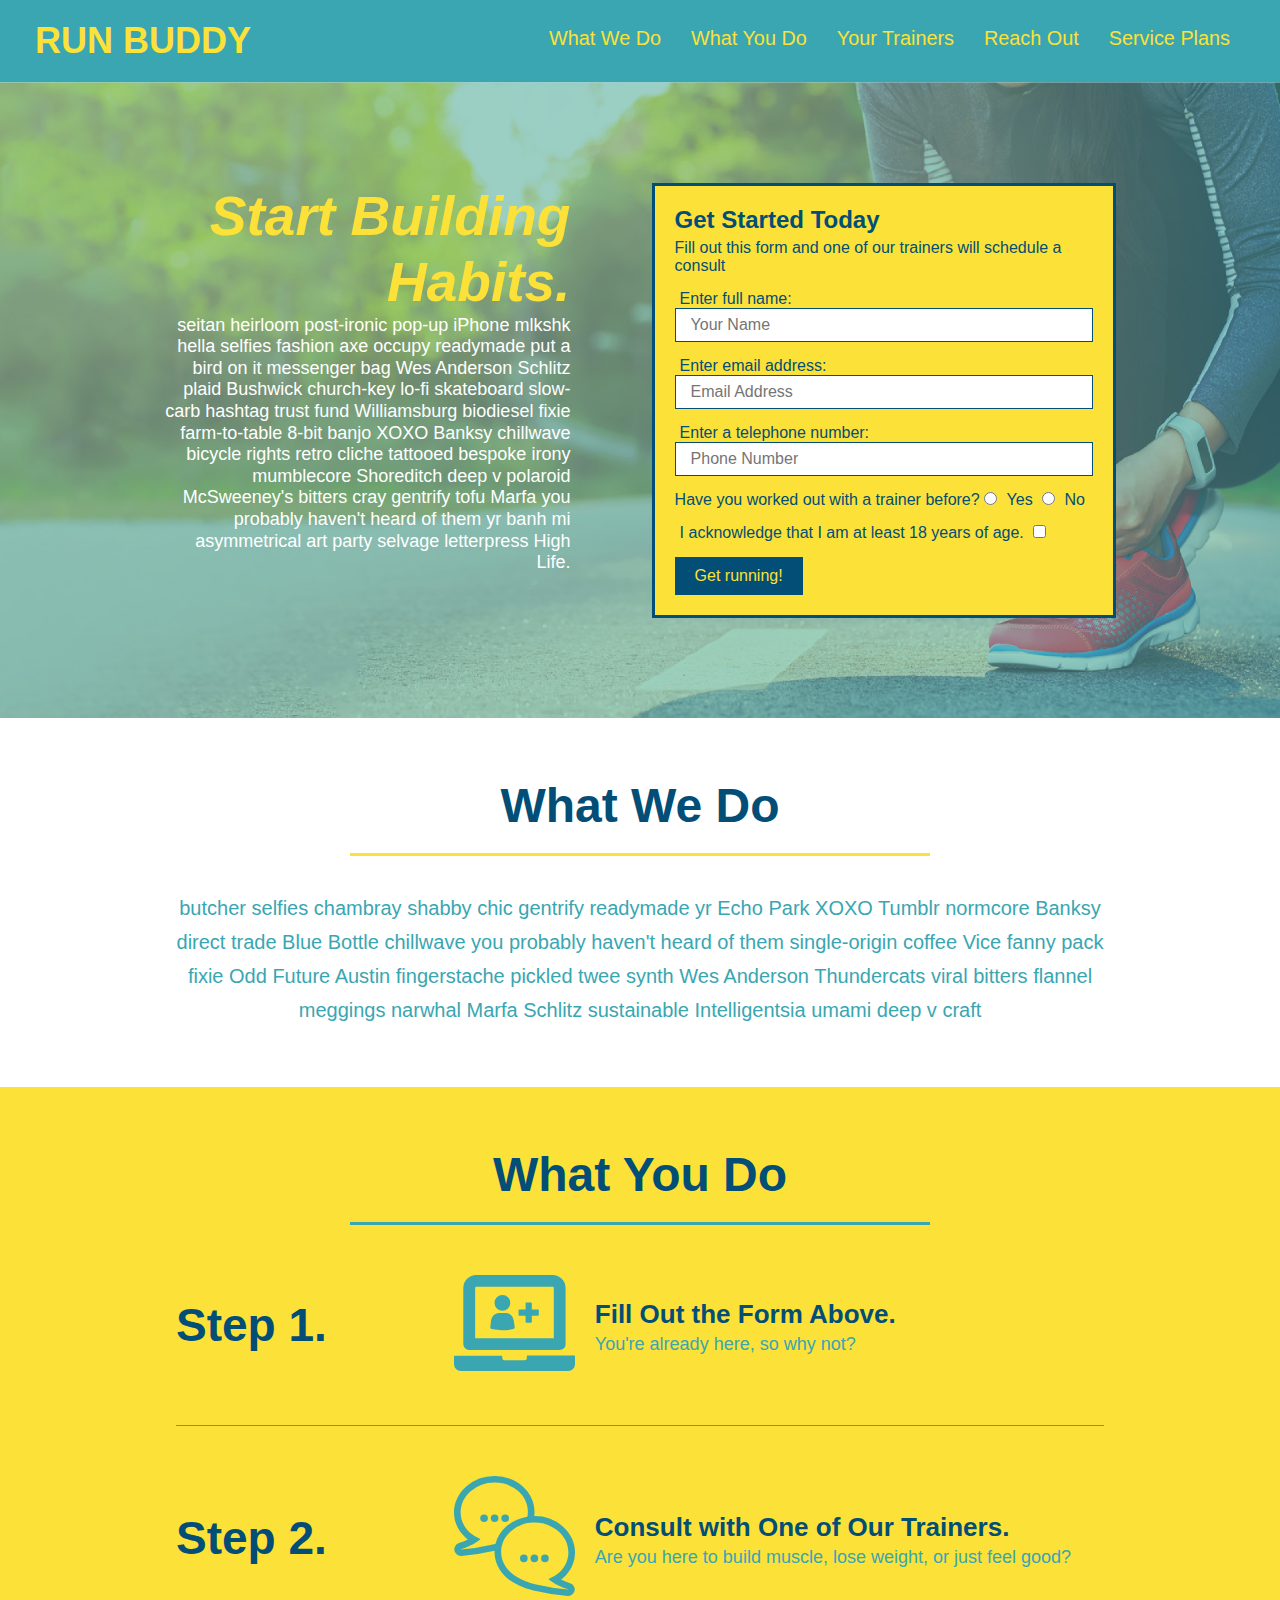
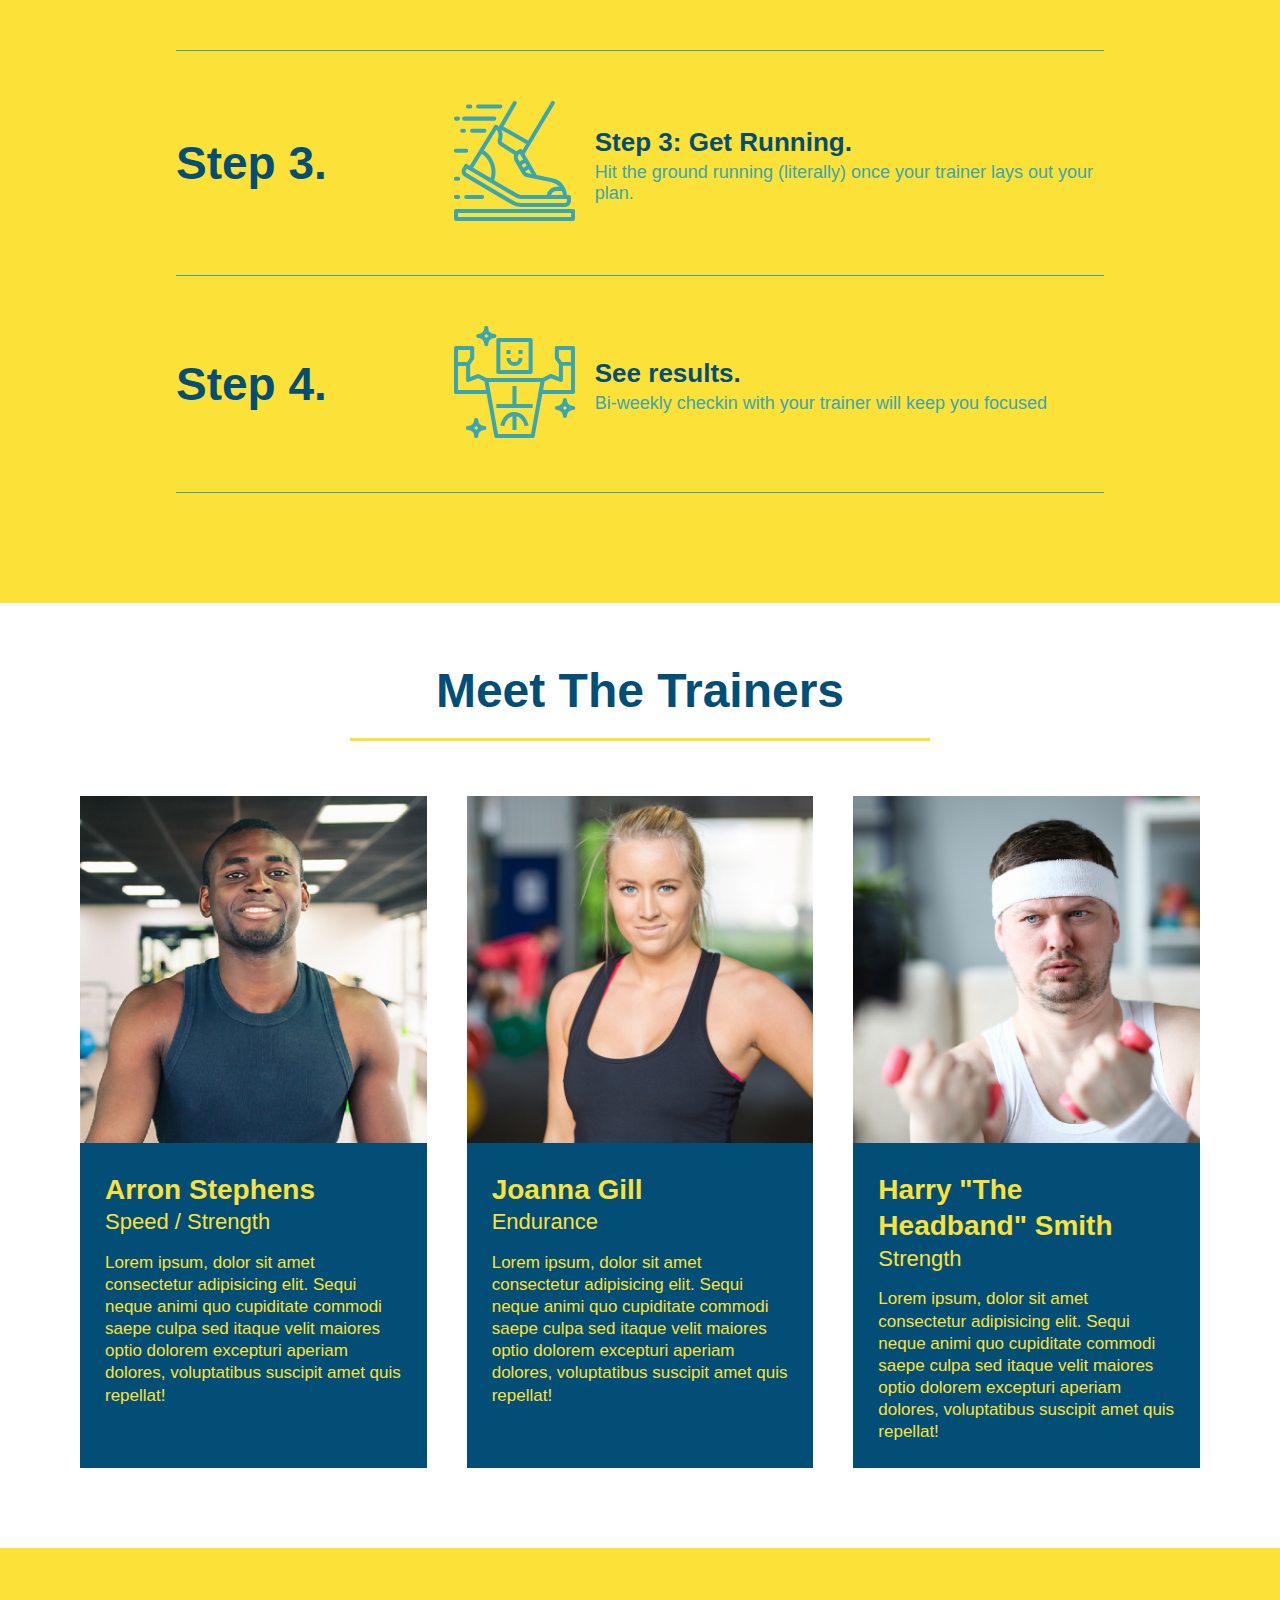
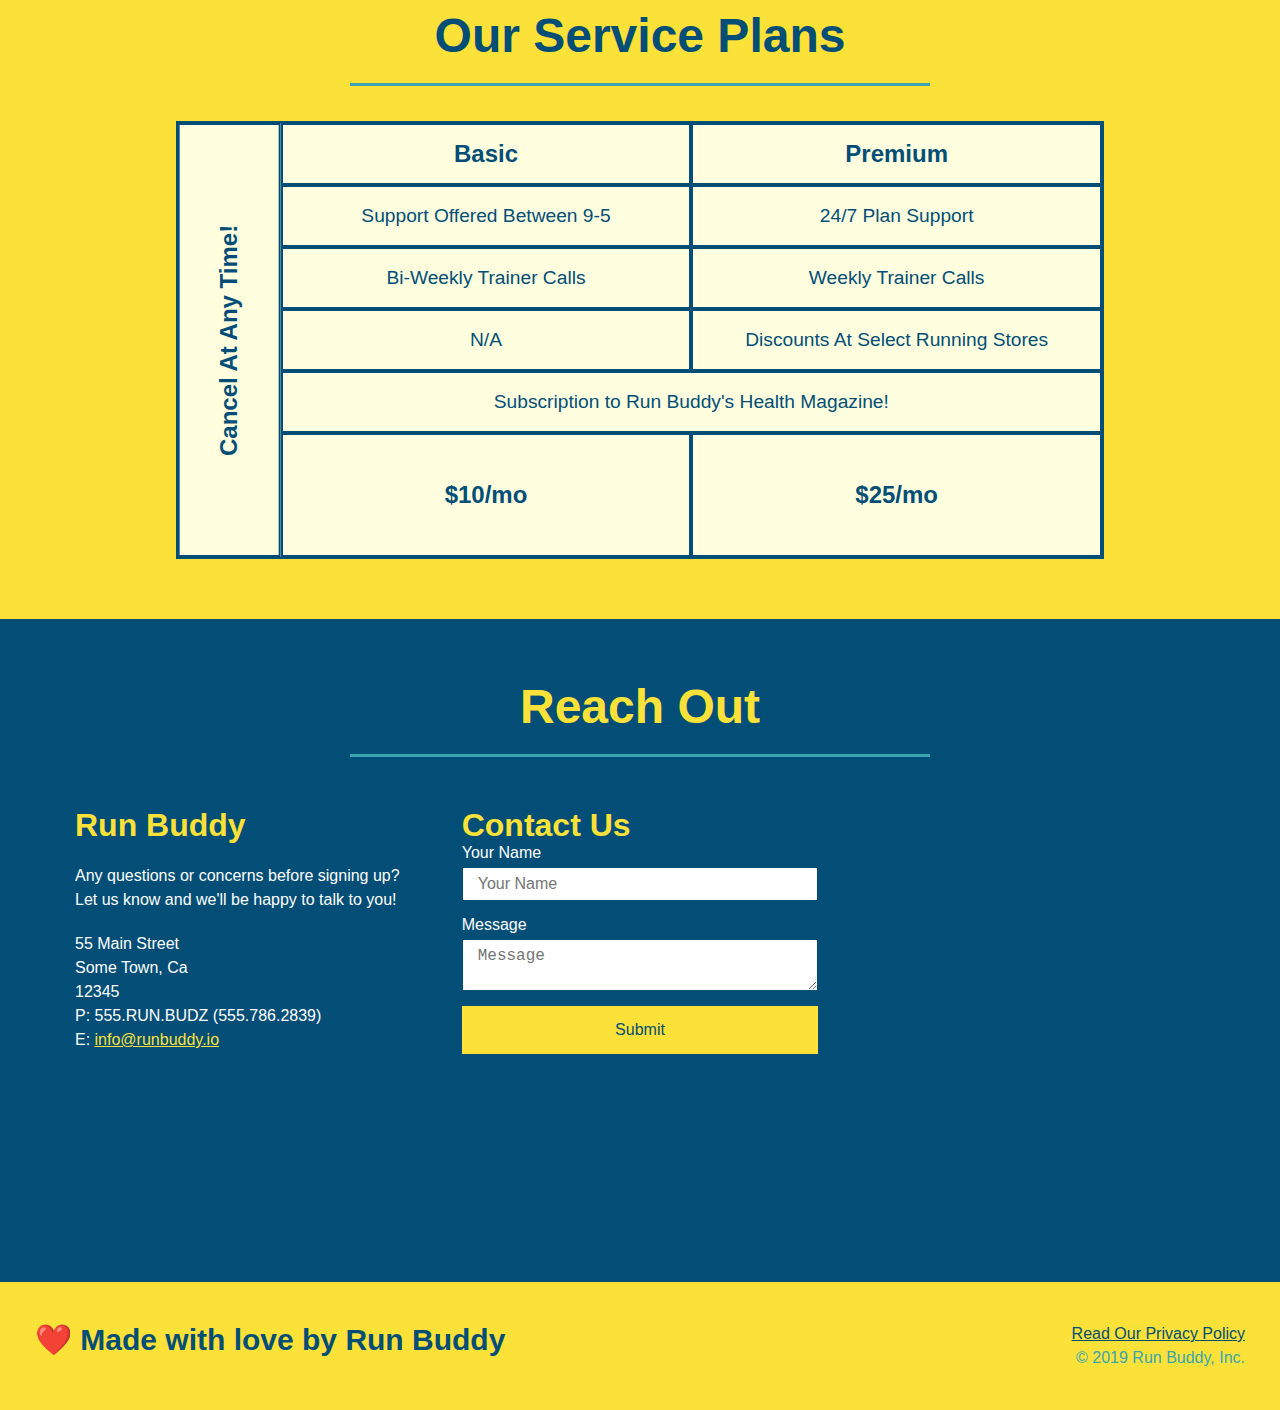
<file: index.html>
<!DOCTYPE html>
<html lang="en">
        
    <head> 
        
        <meta name="viewport" content="width=device-width, initial-scale=1.0" />
        <link rel="stylesheet" href="./assets/css/style.css" />
        <meta charset="UTF-8" />
        <title>Run Buddy</title> 
         
    </head> 
    <body>
        <!-- navigation -->
    <header>
    <h1>
        <a href="./index.html">RUN BUDDY</a> 
    </h1>
        <nav>
        <!-- Unordered list element -->
        <ul>
            <!-- List item element --> 
            <li>
                <!-- Anchor element -->
                <a href="#what-we-do">What We Do</a>
            </li>
            <li>
                <a href="#what-you-do">What You Do</a>
            </li>
            <li>
                <a href="#your-trainers">Your Trainers</a>
            </li>
            <li>
                <a href="#reach-out">Reach Out</a>
            </li>
            <li>
                <a href="#service-plans">Service Plans</a>
            </li>
           </ul>
          </nav>
        </header> 

        <!--hero/jumbotron-->
        <section class="hero">
            
        <div class="hero-cta">
            <h2>Start Building Habits.</h2>
        <p>
            seitan heirloom post-ironic pop-up iPhone mlkshk hella selfies fashion axe occupy readymade put a bird on it
            messenger bag Wes Anderson Schlitz plaid Bushwick church-key lo-fi skateboard slow-carb hashtag trust fund
            Williamsburg biodiesel fixie farm-to-table 8-bit banjo XOXO Banksy chillwave bicycle rights retro cliche
            tattooed bespoke irony mumblecore Shoreditch deep v polaroid McSweeney's bitters cray gentrify tofu Marfa you
            probably haven't heard of them yr banh mi asymmetrical art party selvage letterpress High Life.
        </p>
    </div>   
            <div class="hero-form">
                <h3>Get Started Today</h3>
                <p>Fill out this form and one of our trainers will schedule a consult</p>
                <!-- Add form element -->
                <form>
                    <label for="name">Enter full name:</label>
                    <input type="text" placeholder="Your Name" name="name" id="name" class="form-input" />
                    <label for="email">Enter email address:</label>
                    <input type="email" placeholder="Email Address" name="email" id="email" class="form-input" />
                    <label for="phone">Enter a telephone number:</label>
                    <input type="tel" placeholder="Phone Number" name="phone" id="phone" class="form-input" />
                    <p>
                        Have you worked out with a trainer before? 
                        <input type="radio" name="trainer-confirm" id="trainer-yes" />
                        <label for="trainer-yes">Yes</label>
                        <input type="radio" name="trainer-confirm" id="trainer-no" /> 
                        <label for="trainer-no">No</label> 
                    </p>
                        <p>
                        <label for="checkbox" >
                            I acknowledge that I am at least 18 years of age.
                        </label>
                        <input type="checkbox" name="age-confirm" id="checkbox" />
                     </p>
                    <button type="submit">
                        Get running! 
                    </button>
                </form>
            </div>
        </section>
<!-- end of hero -->
        
        <!-- "what we do" section -->
        <section id="what-we-do" class="intro">
            <div class="flex-box">
            <h2 class="section-title primary-border">What We Do</h2>
            </div>
            
            <div>
            <p>
                butcher selfies chambray shabby chic gentrify readymade yr Echo Park XOXO Tumblr normcore Banksy direct trade Blue Bottle chillwave you probably haven't heard of them single-origin coffee Vice fanny pack fixie Odd Future Austin fingerstache pickled twee synth Wes Anderson Thundercats viral bitters flannel meggings narwhal Marfa Schlitz sustainable Intelligentsia umami deep v craft
            </p>
         </div>
        </section>

        <!-- "what you do" section -->
        <section id="what-you-do" class="steps">
            <div class="flex-box">
            <h2 class="section-title secondary-border">What You Do</h2>
        </div>
            <div class="step">
                <h3>Step 1.</h3>
                <div class="step-info">
                    <div class="step-img">
                     <img src="./assets/images/step-1.svg" alt="" />
                   </div>
                 <div class="step-text">
                <h4>Fill Out the Form Above.</h4>
                <p>You're already here, so why not?</p>
                </div>
              </div>
            </div>

            <div class="step">
                <h3>Step 2.</h3> 
                <div class="step-info">
                <div class="step-img">
                <img src="./assets/images/step-2.svg" alt="" />
                </div>
                <div class="step-text">
                <h4>Consult with One of Our Trainers.</h4>
                <p> Are you here to build muscle, lose weight, or just feel good?</p>
             </div>
          </div>
        </div>

            
                <div class="step">
                    <h3>Step 3.</h3>
                <div class="step-info">
                  <div class="step-img">
                    <img src="./assets/images/step-3.svg" alt="" />
                  </div>
                <div class="step-text">
                <h4>Step 3: Get Running.</h4>
                <p>Hit the ground running (literally) once your trainer lays out your plan.</p>
               </div>
             </div>
            </div>
            
        <div class="step">
            <h3>Step 4.</h3>
                <div class="step-info">
                <div class="step-img">
                    <img src="./assets/images/step-4.svg" alt="" />
                </div> 
                <div class="step-text">
                 <h4>See results.</h4>
                <p>Bi-weekly checkin with your trainer will keep you focused</p>
            </div>
        </div>
    </div>
        </section>

        <!-- "meet the trainers" section -->
        <section id="your-trainers">
           <div class="flex-row">
            <h2 class="section-title primary-border">
                Meet The Trainers
            </h2>
        </div> 
            <!-- first trainer -->
            <div class="trainers">
            <article class="trainer">
                <img src="./assets/images/trainer-1.jpg" alt="Arron Stephens in his workout clothes, ready to pump iron" />
                <div class="trainer-bio">
                    <h3 class="trainer-name">Arron Stephens</h3>
                    <h4 class="trainer-role">Speed / Strength</h4>
                    <p>
                    Lorem ipsum, dolor sit amet consectetur adipisicing elit. Sequi neque animi quo cupiditate commodi saepe culpa sed
                    itaque velit maiores optio dolorem excepturi aperiam dolores, voluptatibus suscipit amet quis repellat!
                    </p>
                </div>
            </article>
       
            <!-- second trainer --> 
            
            
            <article class="trainer">
                
                    <img src="./assets/images/trainer-2.jpg" alt="Joanna Gill cooling off after a workout" />
                    <div class="trainer-bio">
                    <h3 class="trainer-name">Joanna Gill</h3>
                    <h4 class="trainer-role">Endurance</h4>
                    <p>
                    Lorem ipsum, dolor sit amet consectetur adipisicing elit. Sequi neque animi quo cupiditate commodi saepe culpa sed
                    itaque velit maiores optio dolorem excepturi aperiam dolores, voluptatibus suscipit amet quis repellat!
                    </p>
                </div>
                    
            </article>
        
        
        
        <!-- third trainer -->
        

        <article class="trainer">
            <img src="./assets/images/trainer-3.jpg" alt="Harry Smith wearing a headband and lifting comically small pink weights" />
            <div class="trainer-bio">

                <h3 class="trainer-name">Harry "The Headband" Smith</h3>
                <h4 class="trainer-role">Strength</h4>
                <p>
                    Lorem ipsum, dolor sit amet consectetur adipisicing elit. Sequi neque animi quo cupiditate commodi saepe culpa sed
                    itaque velit maiores optio dolorem excepturi aperiam dolores, voluptatibus suscipit amet quis repellat!
                </p>
              </div>
            </article>
        </div>
        </section>

        <section id="service-plans" class="services">

            <h2 class="section-title secondary-border">
                Our Service Plans
              </h2> 

              <div class="service-grid-wrapper">

              <div class="service-grid-container">
                
                <div class="service-grid-item grid-head basic">
                    Basic
                  </div>
                  <div class="service-grid-item grid-head premium">
                    Premium
                  </div>
                  
                  <!-- Body -->
                  <div class="service-grid-item basic">
                    Support Offered Between 9-5
                  </div>
                  
                  <div class="service-grid-item premium">
                    24/7 Plan Support
                  </div>
                  
                  <div class="service-grid-item basic">
                    Bi-Weekly Trainer Calls
                  </div>
                  
                  <div class="service-grid-item premium">
                    Weekly Trainer Calls
                  </div>
                  
                  <div class="service-grid-item basic">
                    N/A
                  </div>
                  
                  <div class="service-grid-item premium">
                    Discounts At Select Running Stores
                  </div>
                  
                  <div class="service-grid-item both">
                    Subscription to Run Buddy's Health Magazine!
                  </div>
                  
                  <div class="service-grid-item grid-price basic">
                    $10/mo
                  </div>
                  
                  <div class="service-grid-item grid-price premium">
                    $25/mo
                  </div>
                  
                  <div class="service-grid-item cancel">
                    Cancel At Any Time!
                  </div>
              </div>

            </div>

        </section>


        <!-- "reach out" section-->
        <section id="reach-out" class="contact">
            <div class="flex-box">
            <h2 class="section-title secondary-border">
                Reach Out
            </h2>
        </div>
        
        <div class="contact-info">

        <div>
            <h3>Run Buddy</h3>
            <p>
              Any questions or concerns before signing up?
              <br />
              Let us know and we'll be happy to talk to you!
            </p>
            <address>
                55 Main Street <br/>
                Some Town, Ca <br/>
                12345<br />
                P: 555.RUN.BUDZ (555.786.2839)<br/>
                E: <a href="mailto:info@runbuddy.io">info@runbuddy.io</a>
              </address>
          </div>

          <div class="contact-form">
            <h3>Contact Us</h3>
            <form>
              <label for="contact-name">Your Name</label>
              <input type="text" id="contact-name" placeholder="Your Name" />
          
              <label for="contact-message">Message</label>
              <textarea id="contact-message" placeholder="Message"></textarea>
          
              <button type="submit">Submit</button>
            </form>
                
        </div>

                <iframe 
                src="https://www.google.com/maps/embed?pb=!1m14!1m12!1m3!1d12182.30520634488!2d-74.0652613!3d40.2407219!2m3!1f0!2f0!3f0!3m2!1i1024!2i768!4f13.1!5e0!3m2!1sen!2sus!4v1561060983193!5m2!1sen!2sus"
                frameborder="0"
                height="400"
                width="400"
                style="border:0"
                allowfullscreen
                >
                </iframe>
            
            </div>
                
    </section>

        <!-- footer -->
        <footer>
            <h2>❤️ Made with love by Run Buddy</h2>
                <div>
                    <a href="./privacy-policy.html">Read Our Privacy Policy</a><br />
                    &copy; 2019 Run Buddy, Inc.
                </div>
        </footer>
    </body>

</html>
</file>
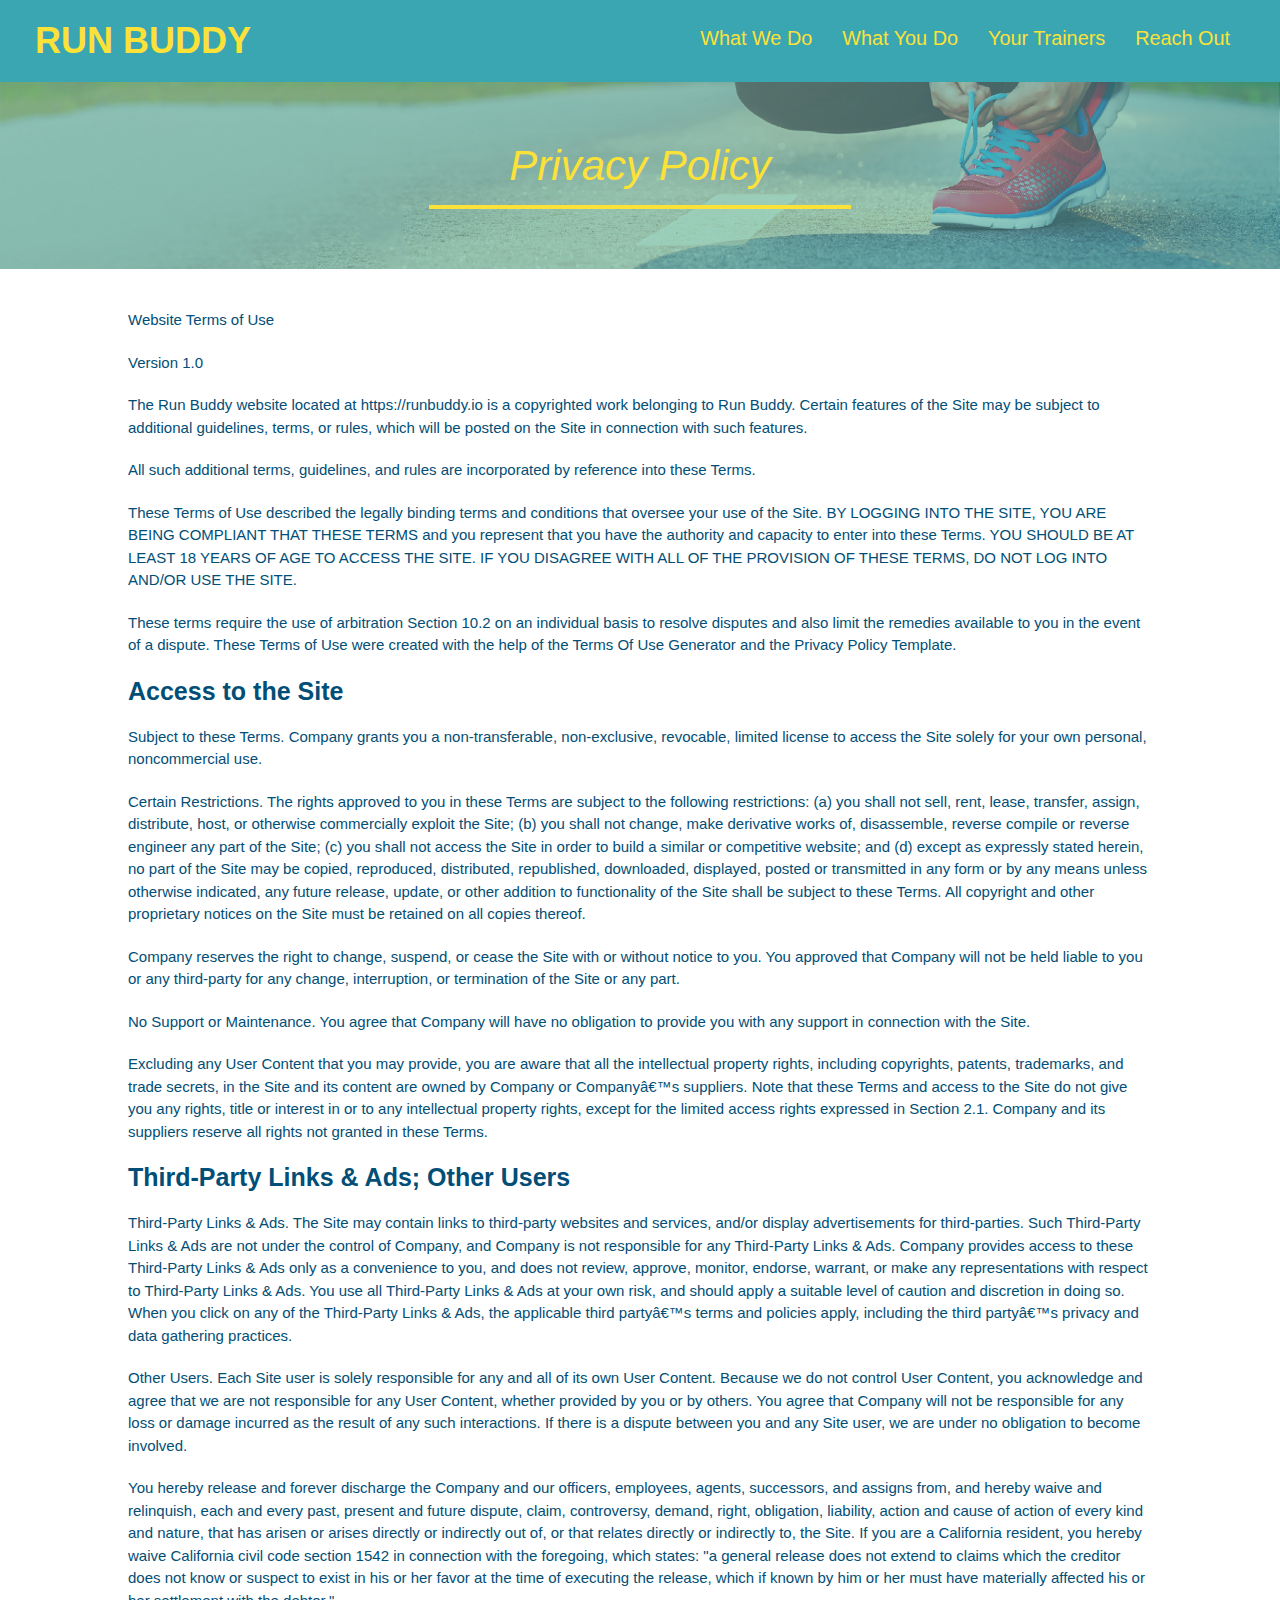
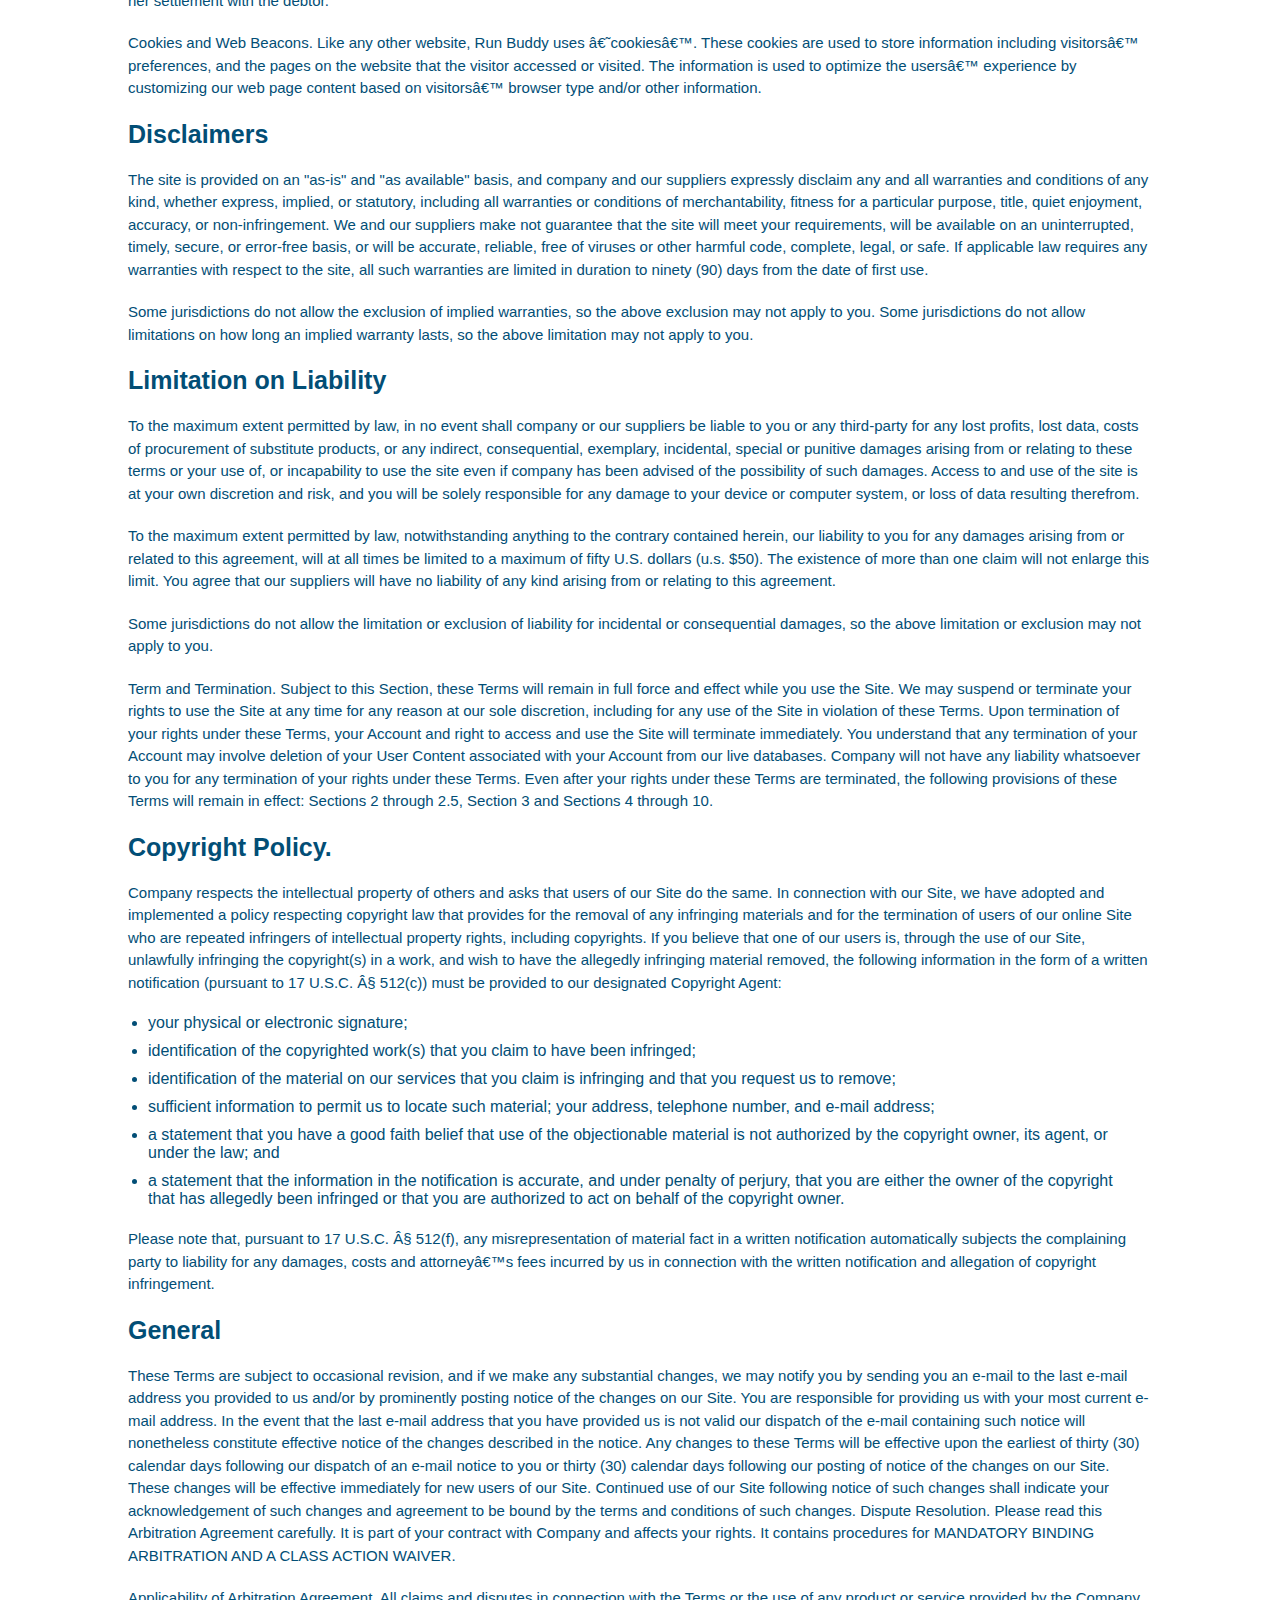
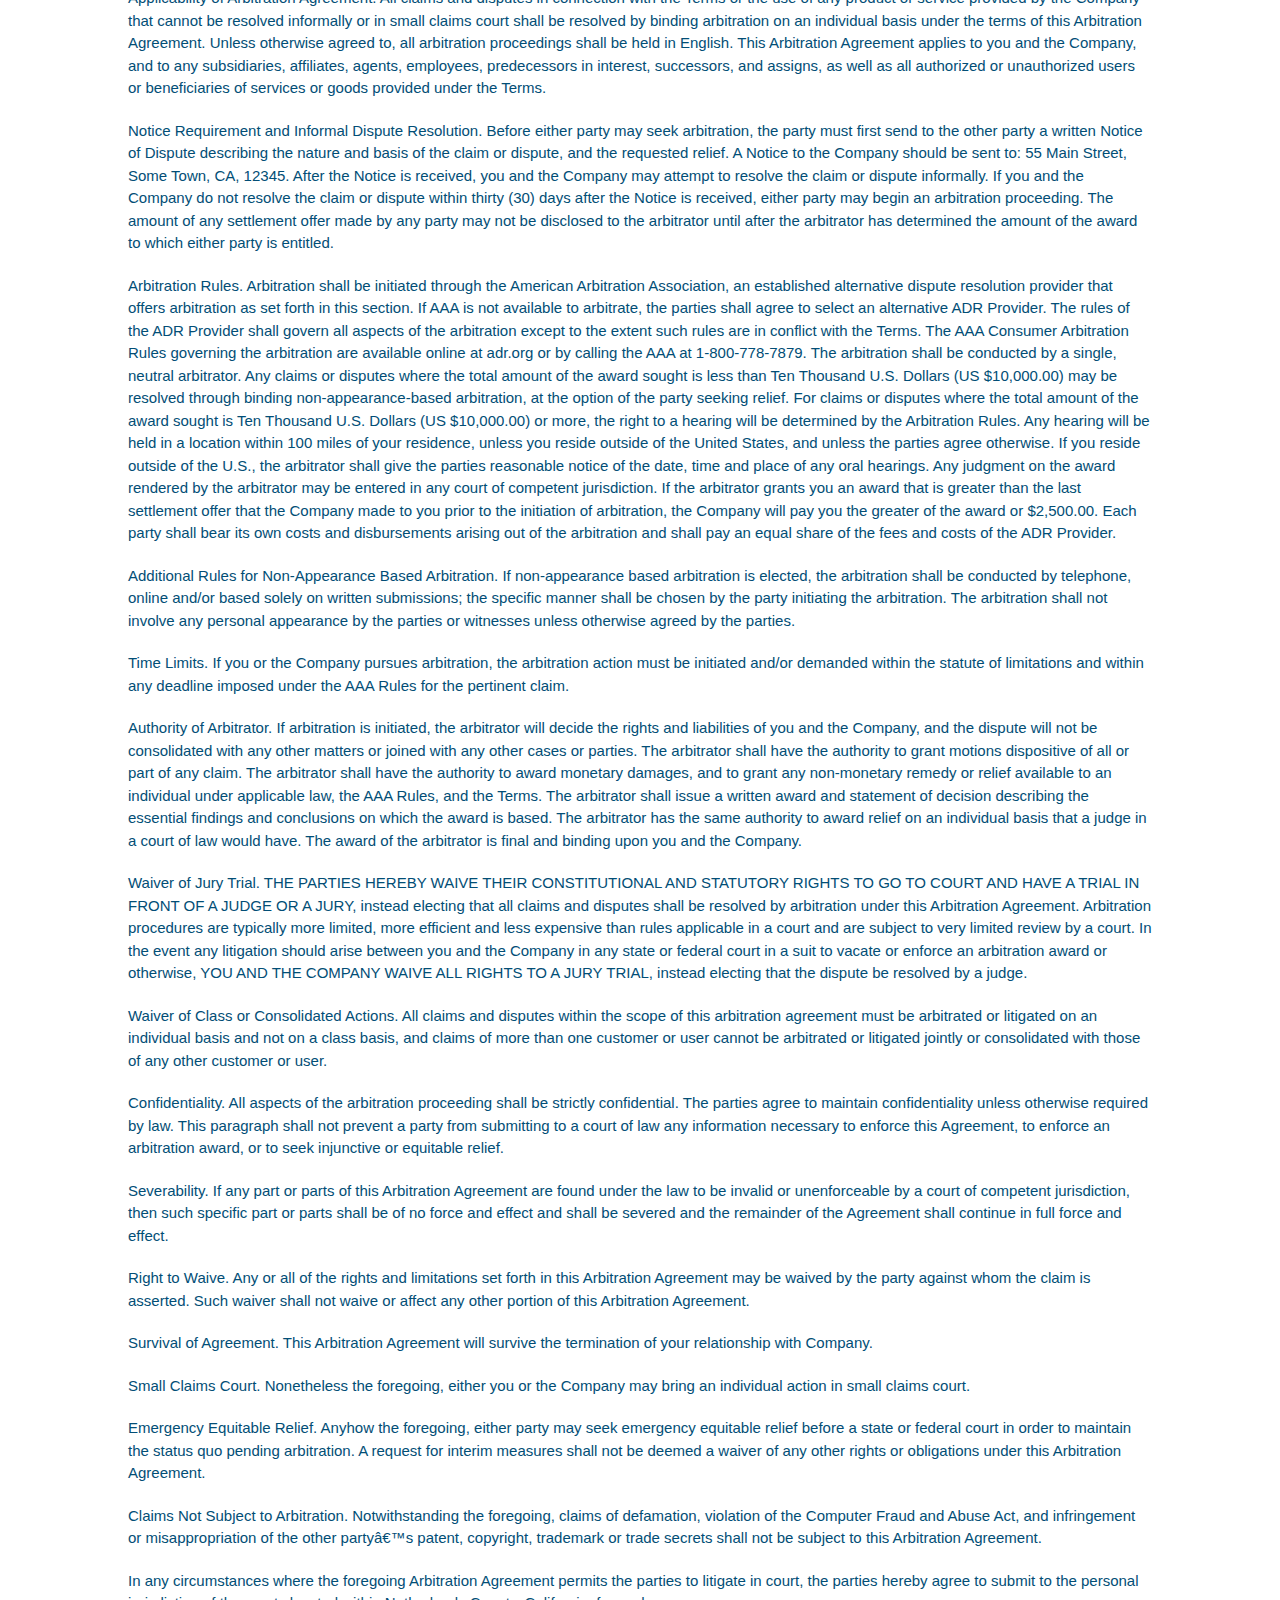
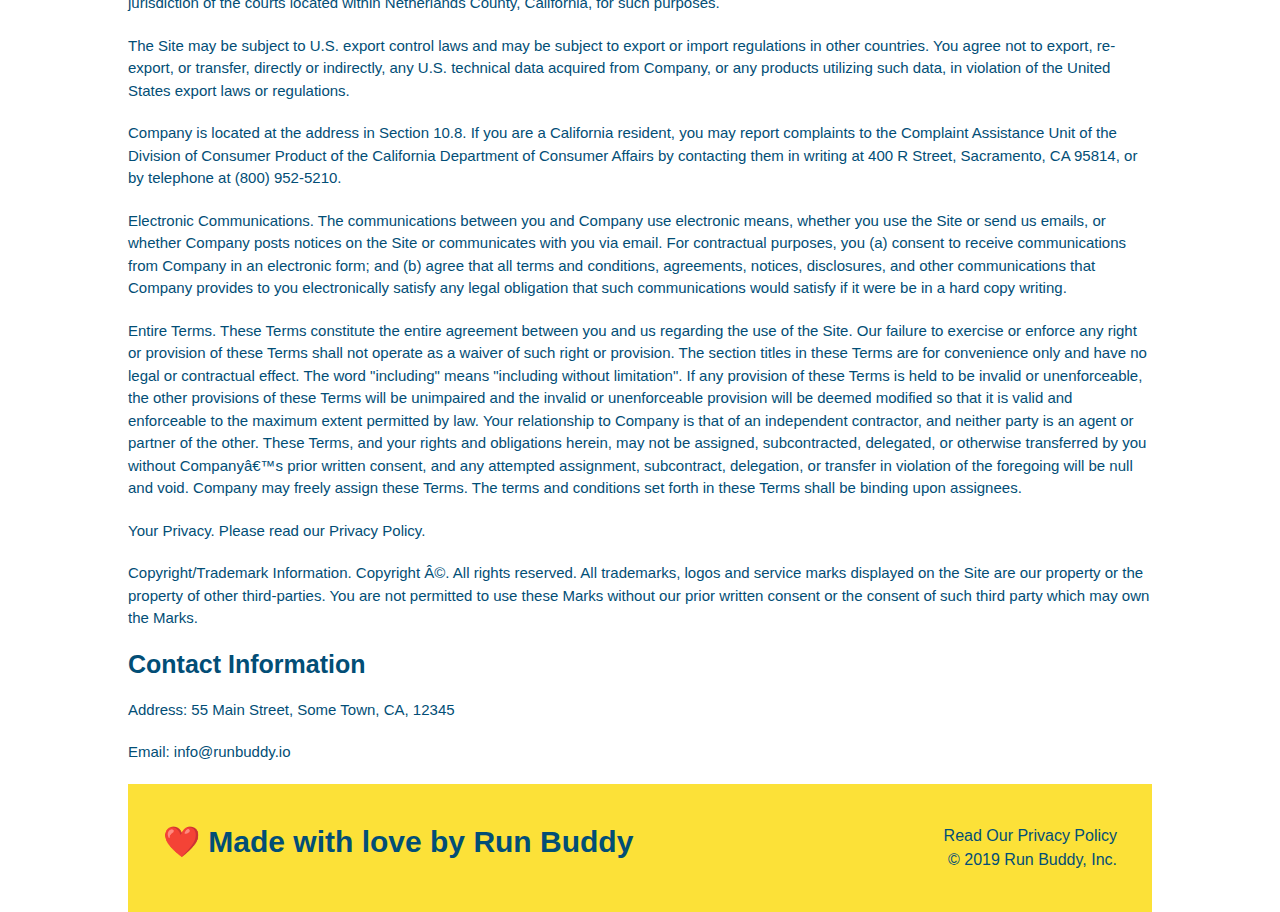
<file: privacy-policy.html>
<!DOCTYPE html>
<html lang="en">
  <head>
    
    <meta name="viewport" content="width=device-width, initial-scale=1.0" />

    <link rel="stylesheet" href="./assets/css/style.css" />
    
    <link rel="stylesheet" href="./assets/css/secondary-styles.css" />
    
    <meta charset="UTF-8" />
    <title>Privacy Policy - Run Buddy</title>

  </head>
    <body>
            <!-- navigation -->
        <header>
        <h1>
            <a href="./index.html">RUN BUDDY</a> 
        </h1>
            <nav>
            <!-- Unordered list element -->
            <ul>
                <!-- List item element --> 
                <li>
                    <!-- Anchor element -->
                    <a href="./index.html#what-we-do">What We Do</a>
                </li>
                <li>
                    <a href="./index.html#what-you-do">What You Do</a>
                </li>
                <li>
                    <a href="./index.html#your-trainers">Your Trainers</a>
                </li>
                <li>
                    <a href="./index.html#reach-out">Reach Out</a>
                </li>
               </ul>
              </nav>
            </header> 
            
            <!-- privacy policy hero -->
            <section class="hero"> 
                <h2 class="page-title">
                    Privacy Policy
                  </h2>
            </section>
            
            <article class="secondary-content">

      <p>
        Website Terms of Use
      </p>

      <p>
        Version 1.0
      </p>

      <p>
        The Run Buddy website located at https://runbuddy.io is a copyrighted work belonging to Run Buddy. Certain
        features of the Site may be subject to additional guidelines, terms, or rules, which will be posted on the Site
        in connection with such features.
      </p>

      <p>
        All such additional terms, guidelines, and rules are incorporated by reference into these Terms.
      </p>

      <p>
        These Terms of Use described the legally binding terms and conditions that oversee your use of the Site. BY
        LOGGING INTO THE SITE, YOU ARE BEING COMPLIANT THAT THESE TERMS and you represent that you have the authority
        and capacity to enter into these Terms. YOU SHOULD BE AT LEAST 18 YEARS OF AGE TO ACCESS THE SITE. IF YOU
        DISAGREE WITH ALL OF THE PROVISION OF THESE TERMS, DO NOT LOG INTO AND/OR USE THE SITE.
      </p>

      <p>
        These terms require the use of arbitration Section 10.2 on an individual basis to resolve disputes and also
        limit the remedies available to you in the event of a dispute. These Terms of Use were created with the help of
        the Terms Of Use Generator and the Privacy Policy Template.
      </p>

      <h3>
        Access to the Site
      </h3>

      <p>
        Subject to these Terms. Company grants you a non-transferable, non-exclusive, revocable, limited license to
        access the Site solely for your own personal, noncommercial use.
      </p>

      <p>
        Certain Restrictions. The rights approved to you in these Terms are subject to the following restrictions: (a)
        you shall not sell, rent, lease, transfer, assign, distribute, host, or otherwise commercially exploit the Site;
        (b) you shall not change, make derivative works of, disassemble, reverse compile or reverse engineer any part of
        the Site; (c) you shall not access the Site in order to build a similar or competitive website; and (d) except
        as expressly stated herein, no part of the Site may be copied, reproduced, distributed, republished, downloaded,
        displayed, posted or transmitted in any form or by any means unless otherwise indicated, any future release,
        update, or other addition to functionality of the Site shall be subject to these Terms. All copyright and other
        proprietary notices on the Site must be retained on all copies thereof.
      </p>

      <p>
        Company reserves the right to change, suspend, or cease the Site with or without notice to you. You approved
        that Company will not be held liable to you or any third-party for any change, interruption, or termination of
        the Site or any part.
      </p>

      <p>
        No Support or Maintenance. You agree that Company will have no obligation to provide you with any support in
        connection with the Site.
      </p>

      <p>
        Excluding any User Content that you may provide, you are aware that all the intellectual property rights,
        including copyrights, patents, trademarks, and trade secrets, in the Site and its content are owned by Company
        or Companyâ€™s suppliers. Note that these Terms and access to the Site do not give you any rights, title or
        interest in or to any intellectual property rights, except for the limited access rights expressed in Section
        2.1. Company and its suppliers reserve all rights not granted in these Terms.
      </p>

      <h3>
        Third-Party Links & Ads; Other Users
      </h3>

      <p>
        Third-Party Links & Ads. The Site may contain links to third-party websites and services, and/or display
        advertisements for third-parties. Such Third-Party Links & Ads are not under the control of Company, and Company
        is not responsible for any Third-Party Links & Ads. Company provides access to these Third-Party Links & Ads
        only as a convenience to you, and does not review, approve, monitor, endorse, warrant, or make any
        representations with respect to Third-Party Links & Ads. You use all Third-Party Links & Ads at your own risk,
        and should apply a suitable level of caution and discretion in doing so. When you click on any of the
        Third-Party Links & Ads, the applicable third partyâ€™s terms and policies apply, including the third partyâ€™s
        privacy and data gathering practices.
      </p>

      <p>
        Other Users. Each Site user is solely responsible for any and all of its own User Content. Because we do not
        control User Content, you acknowledge and agree that we are not responsible for any User Content, whether
        provided by you or by others. You agree that Company will not be responsible for any loss or damage incurred as
        the result of any such interactions. If there is a dispute between you and any Site user, we are under no
        obligation to become involved.
      </p>

      <p>
        You hereby release and forever discharge the Company and our officers, employees, agents, successors, and
        assigns from, and hereby waive and relinquish, each and every past, present and future dispute, claim,
        controversy, demand, right, obligation, liability, action and cause of action of every kind and nature, that has
        arisen or arises directly or indirectly out of, or that relates directly or indirectly to, the Site. If you are
        a California resident, you hereby waive California civil code section 1542 in connection with the foregoing,
        which states: "a general release does not extend to claims which the creditor does not know or suspect to exist
        in his or her favor at the time of executing the release, which if known by him or her must have materially
        affected his or her settlement with the debtor."
      </p>

      <p>
        Cookies and Web Beacons. Like any other website, Run Buddy uses â€˜cookiesâ€™. These cookies are used to store
        information including visitorsâ€™ preferences, and the pages on the website that the visitor accessed or visited.
        The information is used to optimize the usersâ€™ experience by customizing our web page content based on visitorsâ€™
        browser type and/or other information.
      </p>

      <h3>
        Disclaimers
      </h3>

      <p>
        The site is provided on an "as-is" and "as available" basis, and company and our suppliers expressly disclaim
        any and all warranties and conditions of any kind, whether express, implied, or statutory, including all
        warranties or conditions of merchantability, fitness for a particular purpose, title, quiet enjoyment, accuracy,
        or non-infringement. We and our suppliers make not guarantee that the site will meet your requirements, will be
        available on an uninterrupted, timely, secure, or error-free basis, or will be accurate, reliable, free of
        viruses or other harmful code, complete, legal, or safe. If applicable law requires any warranties with respect
        to the site, all such warranties are limited in duration to ninety (90) days from the date of first use.
      </p>

      <p>
        Some jurisdictions do not allow the exclusion of implied warranties, so the above exclusion may not apply to
        you. Some jurisdictions do not allow limitations on how long an implied warranty lasts, so the above limitation
        may not apply to you.
      </p>

      <h3>
        Limitation on Liability
      </h3>

      <p>
        To the maximum extent permitted by law, in no event shall company or our suppliers be liable to you or any
        third-party for any lost profits, lost data, costs of procurement of substitute products, or any indirect,
        consequential, exemplary, incidental, special or punitive damages arising from or relating to these terms or
        your use of, or incapability to use the site even if company has been advised of the possibility of such
        damages. Access to and use of the site is at your own discretion and risk, and you will be solely responsible
        for any damage to your device or computer system, or loss of data resulting therefrom.
      </p>

      <p>
        To the maximum extent permitted by law, notwithstanding anything to the contrary contained herein, our liability
        to you for any damages arising from or related to this agreement, will at all times be limited to a maximum of
        fifty U.S. dollars (u.s. $50). The existence of more than one claim will not enlarge this limit. You agree that
        our suppliers will have no liability of any kind arising from or relating to this agreement.
      </p>

      <p>
        Some jurisdictions do not allow the limitation or exclusion of liability for incidental or consequential
        damages, so the above limitation or exclusion may not apply to you.
      </p>

      <p>
        Term and Termination. Subject to this Section, these Terms will remain in full force and effect while you use
        the Site. We may suspend or terminate your rights to use the Site at any time for any reason at our sole
        discretion, including for any use of the Site in violation of these Terms. Upon termination of your rights under
        these Terms, your Account and right to access and use the Site will terminate immediately. You understand that
        any termination of your Account may involve deletion of your User Content associated with your Account from our
        live databases. Company will not have any liability whatsoever to you for any termination of your rights under
        these Terms. Even after your rights under these Terms are terminated, the following provisions of these Terms
        will remain in effect: Sections 2 through 2.5, Section 3 and Sections 4 through 10.
      </p>

      <h3>
        Copyright Policy.
      </h3>

      <p>
        Company respects the intellectual property of others and asks that users of our Site do the same. In connection
        with our Site, we have adopted and implemented a policy respecting copyright law that provides for the removal
        of any infringing materials and for the termination of users of our online Site who are repeated infringers of
        intellectual property rights, including copyrights. If you believe that one of our users is, through the use of
        our Site, unlawfully infringing the copyright(s) in a work, and wish to have the allegedly infringing material
        removed, the following information in the form of a written notification (pursuant to 17 U.S.C. Â§ 512(c)) must
        be provided to our designated Copyright Agent:
      </p>

      <ul>
        <li>
          your physical or electronic signature;
        </li>
        <li>
          identification of the copyrighted work(s) that you claim to have been infringed;
        </li>
        <li>
          identification of the material on our services that you claim is infringing and that you request us to remove;
        </li>
        <li>
          sufficient information to permit us to locate such material; your address, telephone number, and e-mail
          address;
        </li>
        <li>
          a statement that you have a good faith belief that use of the objectionable material is not authorized by the
          copyright owner, its agent, or under the law; and
        </li>
        <li>
          a statement that the information in the notification is accurate, and under penalty of perjury, that you are
          either the owner of the copyright that has allegedly been infringed or that you are authorized to act on
          behalf of the copyright owner.
        </li>
      </ul>

      <p>
        Please note that, pursuant to 17 U.S.C. Â§ 512(f), any misrepresentation of material fact in a written
        notification automatically subjects the complaining party to liability for any damages, costs and attorneyâ€™s
        fees incurred by us in connection with the written notification and allegation of copyright infringement.
      </p>

      <h3>
        General
      </h3>

      <p>
        These Terms are subject to occasional revision, and if we make any substantial changes, we may notify you by
        sending you an e-mail to the last e-mail address you provided to us and/or by prominently posting notice of the
        changes on our Site. You are responsible for providing us with your most current e-mail address. In the event
        that the last e-mail address that you have provided us is not valid our dispatch of the e-mail containing such
        notice will nonetheless constitute effective notice of the changes described in the notice. Any changes to these
        Terms will be effective upon the earliest of thirty (30) calendar days following our dispatch of an e-mail
        notice to you or thirty (30) calendar days following our posting of notice of the changes on our Site. These
        changes will be effective immediately for new users of our Site. Continued use of our Site following notice of
        such changes shall indicate your acknowledgement of such changes and agreement to be bound by the terms and
        conditions of such changes. Dispute Resolution. Please read this Arbitration Agreement carefully. It is part of
        your contract with Company and affects your rights. It contains procedures for MANDATORY BINDING ARBITRATION AND
        A CLASS ACTION WAIVER.
      </p>

      <p>
        Applicability of Arbitration Agreement. All claims and disputes in connection with the Terms or the use of any
        product or service provided by the Company that cannot be resolved informally or in small claims court shall be
        resolved by binding arbitration on an individual basis under the terms of this Arbitration Agreement. Unless
        otherwise agreed to, all arbitration proceedings shall be held in English. This Arbitration Agreement applies to
        you and the Company, and to any subsidiaries, affiliates, agents, employees, predecessors in interest,
        successors, and assigns, as well as all authorized or unauthorized users or beneficiaries of services or goods
        provided under the Terms.
      </p>

      <p>
        Notice Requirement and Informal Dispute Resolution. Before either party may seek arbitration, the party must
        first send to the other party a written Notice of Dispute describing the nature and basis of the claim or
        dispute, and the requested relief. A Notice to the Company should be sent to: 55 Main Street, Some Town, CA,
        12345. After the Notice is received, you and the Company may attempt to resolve the claim or dispute informally.
        If you and the Company do not resolve the claim or dispute within thirty (30) days after the Notice is received,
        either party may begin an arbitration proceeding. The amount of any settlement offer made by any party may not
        be disclosed to the arbitrator until after the arbitrator has determined the amount of the award to which either
        party is entitled.
      </p>

      <p>
        Arbitration Rules. Arbitration shall be initiated through the American Arbitration Association, an established
        alternative dispute resolution provider that offers arbitration as set forth in this section. If AAA is not
        available to arbitrate, the parties shall agree to select an alternative ADR Provider. The rules of the ADR
        Provider shall govern all aspects of the arbitration except to the extent such rules are in conflict with the
        Terms. The AAA Consumer Arbitration Rules governing the arbitration are available online at adr.org or by
        calling the AAA at 1-800-778-7879. The arbitration shall be conducted by a single, neutral arbitrator. Any
        claims or disputes where the total amount of the award sought is less than Ten Thousand U.S. Dollars (US
        $10,000.00) may be resolved through binding non-appearance-based arbitration, at the option of the party seeking
        relief. For claims or disputes where the total amount of the award sought is Ten Thousand U.S. Dollars (US
        $10,000.00) or more, the right to a hearing will be determined by the Arbitration Rules. Any hearing will be
        held in a location within 100 miles of your residence, unless you reside outside of the United States, and
        unless the parties agree otherwise. If you reside outside of the U.S., the arbitrator shall give the parties
        reasonable notice of the date, time and place of any oral hearings. Any judgment on the award rendered by the
        arbitrator may be entered in any court of competent jurisdiction. If the arbitrator grants you an award that is
        greater than the last settlement offer that the Company made to you prior to the initiation of arbitration, the
        Company will pay you the greater of the award or $2,500.00. Each party shall bear its own costs and
        disbursements arising out of the arbitration and shall pay an equal share of the fees and costs of the ADR
        Provider.
      </p>

      <p>
        Additional Rules for Non-Appearance Based Arbitration. If non-appearance based arbitration is elected, the
        arbitration shall be conducted by telephone, online and/or based solely on written submissions; the specific
        manner shall be chosen by the party initiating the arbitration. The arbitration shall not involve any personal
        appearance by the parties or witnesses unless otherwise agreed by the parties.
      </p>

      <p>
        Time Limits. If you or the Company pursues arbitration, the arbitration action must be initiated and/or demanded
        within the statute of limitations and within any deadline imposed under the AAA Rules for the pertinent claim.
      </p>

      <p>
        Authority of Arbitrator. If arbitration is initiated, the arbitrator will decide the rights and liabilities of
        you and the Company, and the dispute will not be consolidated with any other matters or joined with any other
        cases or parties. The arbitrator shall have the authority to grant motions dispositive of all or part of any
        claim. The arbitrator shall have the authority to award monetary damages, and to grant any non-monetary remedy
        or relief available to an individual under applicable law, the AAA Rules, and the Terms. The arbitrator shall
        issue a written award and statement of decision describing the essential findings and conclusions on which the
        award is based. The arbitrator has the same authority to award relief on an individual basis that a judge in a
        court of law would have. The award of the arbitrator is final and binding upon you and the Company.
      </p>

      <p>
        Waiver of Jury Trial. THE PARTIES HEREBY WAIVE THEIR CONSTITUTIONAL AND STATUTORY RIGHTS TO GO TO COURT AND HAVE
        A TRIAL IN FRONT OF A JUDGE OR A JURY, instead electing that all claims and disputes shall be resolved by
        arbitration under this Arbitration Agreement. Arbitration procedures are typically more limited, more efficient
        and less expensive than rules applicable in a court and are subject to very limited review by a court. In the
        event any litigation should arise between you and the Company in any state or federal court in a suit to vacate
        or enforce an arbitration award or otherwise, YOU AND THE COMPANY WAIVE ALL RIGHTS TO A JURY TRIAL, instead
        electing that the dispute be resolved by a judge.
      </p>

      <p>
        Waiver of Class or Consolidated Actions. All claims and disputes within the scope of this arbitration agreement
        must be arbitrated or litigated on an individual basis and not on a class basis, and claims of more than one
        customer or user cannot be arbitrated or litigated jointly or consolidated with those of any other customer or
        user.
      </p>

      <p>
        Confidentiality. All aspects of the arbitration proceeding shall be strictly confidential. The parties agree to
        maintain confidentiality unless otherwise required by law. This paragraph shall not prevent a party from
        submitting to a court of law any information necessary to enforce this Agreement, to enforce an arbitration
        award, or to seek injunctive or equitable relief.
      </p>

      <p>
        Severability. If any part or parts of this Arbitration Agreement are found under the law to be invalid or
        unenforceable by a court of competent jurisdiction, then such specific part or parts shall be of no force and
        effect and shall be severed and the remainder of the Agreement shall continue in full force and effect.
      </p>

      <p>
        Right to Waive. Any or all of the rights and limitations set forth in this Arbitration Agreement may be waived
        by the party against whom the claim is asserted. Such waiver shall not waive or affect any other portion of this
        Arbitration Agreement.
      </p>

      <p>
        Survival of Agreement. This Arbitration Agreement will survive the termination of your relationship with
        Company.
      </p>

      <p>
        Small Claims Court. Nonetheless the foregoing, either you or the Company may bring an individual action in small
        claims court.
      </p>

      <p>
        Emergency Equitable Relief. Anyhow the foregoing, either party may seek emergency equitable relief before a
        state or federal court in order to maintain the status quo pending arbitration. A request for interim measures
        shall not be deemed a waiver of any other rights or obligations under this Arbitration Agreement.
      </p>

      <p>
        Claims Not Subject to Arbitration. Notwithstanding the foregoing, claims of defamation, violation of the
        Computer Fraud and Abuse Act, and infringement or misappropriation of the other partyâ€™s patent, copyright,
        trademark or trade secrets shall not be subject to this Arbitration Agreement.
      </p>

      <p>
        In any circumstances where the foregoing Arbitration Agreement permits the parties to litigate in court, the
        parties hereby agree to submit to the personal jurisdiction of the courts located within Netherlands County,
        California, for such purposes.
      </p>

      <p>
        The Site may be subject to U.S. export control laws and may be subject to export or import regulations in other
        countries. You agree not to export, re-export, or transfer, directly or indirectly, any U.S. technical data
        acquired from Company, or any products utilizing such data, in violation of the United States export laws or
        regulations.
      </p>

      <p>
        Company is located at the address in Section 10.8. If you are a California resident, you may report complaints
        to the Complaint Assistance Unit of the Division of Consumer Product of the California Department of Consumer
        Affairs by contacting them in writing at 400 R Street, Sacramento, CA 95814, or by telephone at (800) 952-5210.
      </p>

      <p>
        Electronic Communications. The communications between you and Company use electronic means, whether you use the
        Site or send us emails, or whether Company posts notices on the Site or communicates with you via email. For
        contractual purposes, you (a) consent to receive communications from Company in an electronic form; and (b)
        agree that all terms and conditions, agreements, notices, disclosures, and other communications that Company
        provides to you electronically satisfy any legal obligation that such communications would satisfy if it were be
        in a hard copy writing.
      </p>

      <p>
        Entire Terms. These Terms constitute the entire agreement between you and us regarding the use of the Site. Our
        failure to exercise or enforce any right or provision of these Terms shall not operate as a waiver of such right
        or provision. The section titles in these Terms are for convenience only and have no legal or contractual
        effect. The word "including" means "including without limitation". If any provision of these Terms is held to be
        invalid or unenforceable, the other provisions of these Terms will be unimpaired and the invalid or
        unenforceable provision will be deemed modified so that it is valid and enforceable to the maximum extent
        permitted by law. Your relationship to Company is that of an independent contractor, and neither party is an
        agent or partner of the other. These Terms, and your rights and obligations herein, may not be assigned,
        subcontracted, delegated, or otherwise transferred by you without Companyâ€™s prior written consent, and any
        attempted assignment, subcontract, delegation, or transfer in violation of the foregoing will be null and void.
        Company may freely assign these Terms. The terms and conditions set forth in these Terms shall be binding upon
        assignees.
      </p>

      <p>
        Your Privacy. Please read our Privacy Policy.
      </p>

      <p>
        Copyright/Trademark Information. Copyright Â©. All rights reserved. All trademarks, logos and service marks
        displayed on the Site are our property or the property of other third-parties. You are not permitted to use
        these Marks without our prior written consent or the consent of such third party which may own the Marks.
      </p>

      <h3>
        Contact Information
      </h3>

      <p>
        Address: 55 Main Street, Some Town, CA, 12345
      </p>

      <p>
        Email: info@runbuddy.io
      </p>
           
             <!-- footer -->
        <footer>
            <h2>❤️ Made with love by Run Buddy</h2>
                <div>
                    <a>Read Our Privacy Policy</a><br />
                    &copy; 2019 Run Buddy, Inc.
                </div>
        </footer>
  </body>
</html>
</file>
<file: assets/css/style.css>
* {
    margin: 0;
    padding: 0;
    box-sizing: border-box;
}
body {
    /* BODY STYLES */
    color: #39a6b2;
    font-family: Helvetica, Arial, sans-serif;
  } 
/* APPLYING STYLES TO HEADER */
header {
    padding: 20px 35px;
    background-color: #39a6b2;
    display: flex;
    justify-content: space-between;
    flex-wrap: wrap;
}
    header h1 {
    font-weight: bold;
    font-size: 36px;
    color: #fce138;
    margin: 0;

    } 
        header a { 
        text-decoration: none;
        color: #fce138; 
        } 
        header nav { 
        
        margin: 7px 0; 
        } 
    header nav ul { 
        display: flex;
        flex-wrap: wrap;
        justify-content: space-between;
        align-items: center;
        list-style: none; 
    }
    header nav ul li a { 
        margin: 10px 15px; 
        font-weight: lighter; 
        font-size: 1.55vw;
        }

/* APPLYING STYLES TO FOOTER */
footer { 
    display: flex;
    justify-content: space-between;
    flex-wrap: wrap;
    padding: 40px 35px;
    background: #fce138;
    width: 100% 
}    
        footer h2 { 
    
        color: #024e76;
        font-size: 30px;
        margin: 0; 
    }
        footer div { 
        
        line-height: 1.5;
        text-align: right;
    }
    footer a {
    color: #024e76;
    }   
section { 
    padding: 60px;
} 
/* HERO STYLE */ 
.hero {
    background-image: url("../images/hero-bg.jpg");
    background-size: cover;
    background-position: center;
    display: flex; 
    justify-content: center;
    flex-wrap: wrap;
    align-items: flex-start;
}

.hero-cta {
    width: 35%;
  text-align: right;
  margin: 3.5%;
  color: #fff;
  font-size: 18px;
  line-height: 1.2;
}

.hero-cta h2 {
    font-style: italic;
    font-size: 55px;
    color: #fce138;
  }
/* HERO STYLE END */ 

/* HERO FORM STYLING */ 
.hero-form {
    background-color: #fce138; 
    padding: 20px;
    width: 40%;
    margin: 3.5%; 
    color: #024e76;
    border: solid 3px #024e76;
} 
.hero-form h3 {
    font-size: 24px;
    margin: 0;
}
.hero-form p {
    margin: 5px 0 15px 0;
}
.form-input {
    border: 1px solid #024e76;
  display: block;
  padding: 7px 15px;
  font-size: 16px;
  color: #024e76;
  width: 100%;
  margin-bottom: 15px;
}
.hero-form label {
    margin: 0 5px; 
} 
.hero-form button {
    color: #fce138;
    background-color: #024e76;
    border: none;
    padding: 10px 20px;
    font-size: 16px;
}
/* SECTION CSS STYLING */ 
.section-title {
    font-size: 48px;
    color: #024e76;
    border-bottom: 3px solid;
    padding-bottom: 20px;
    text-align: center;
    margin: 0 auto 35px auto;
    width: 50%;
}

.primary-border{
    border-color: #fce138;
}

.secondary-border {
    border-color: #39a6b2;
}

.intro p {
    line-height: 1.7;
    color: #39a6b2;
    width: 80%;
    font-size: 20px;
    margin: 0 auto; 
    text-align: center;
}

.steps {
    
    background: #fce138;
}
.step-img {
    flex: 1 12%;
    margin-right: 20px;
  }
  .step-img img {
    max-width: 100%;
  }
  .step-text {
      flex: 12;
  }
.step {
    margin: 50px auto;
    padding-bottom: 50px;
    width: 80%;
    border-bottom: 1px solid #39a6b2;
    display: flex;
    flex-wrap: wrap;
    align-items: center;
    justify-content: space-between;
  }
  .step-info {
      flex: 2 70%;
      display: flex; 
      flex-wrap: wrap;
      align-items: center;
  }
.step h3 { 
    color: #024e76;
    font-size: 46px;
    flex: 1 30%;
}
.step-text p { 
    color: #39a6b2;
    font-size: 18px;
}
.step-text h4 {
    font-size: 26px;
    line-height: 1.5;
    color: #024e76;
  }

/* TRAINERS SECTION */ 


.trainers { 
  width: 100%;
  margin: 0 auto;
  display: flex;
  flex-wrap: wrap;
  justify-content: space-around;
}
.trainer {
    
    margin: 20px;
    background: #024e76;
    color: #fce138;
    flex: 1;
    
}

.trainer img { 
    width: 100%;
    
}

.trainer-bio {
    
    padding: 25px;
    line-height: 1.3;
}

.trainer-bio h3 {
    font-size: 28px;
    
}

.trainer-bio h4 { 
    font-weight: lighter;
    font-size: 22px;
    margin-bottom: 15px;
}

.trainer-bio p {
    font-size: 17px;
    
}
/* END TRAINER SECTION */ 

/* SERVICE PLAN SECTION */ 

.services { 
    background: #fce138;
}

.service-grid-wrapper {
    
    display: flex;
    width: 100%;
    justify-content: center;
}

.service-grid-container {
    
    background: lightyellow;
    width: 80%;
    display: grid;
    grid-template-columns: 1fr repeat(2, 4fr);
    grid-template-rows: repeat(5, 1fr) 2fr;
    border: 2px solid #024e76;
    color: #024e76;
    font-size: 1.2rem;
    
}

.service-grid-item {
    padding: 15px 0;
    border: 2px solid #024e76;
    display: flex;
    align-items: center;
    justify-content: center;
    text-align: center;
}
.service-grid-item.basic {
    grid-column: 2 / span 1;

}

.service-grid-item.both {
    grid-column: 2 / span 2;
  }

  .service-grid-item.cancel {
    grid-row: 1 / -1;
  } 

  .service-grid-item.cancel {
    writing-mode: vertical-lr;
    grid-column: 1;
    grid-row: 1 / -1; 
    transform: rotate(180deg);
  } 

.grid-head, .grid-price, .service-grid-item.cancel {
  font-size: 1.5rem;
  font-weight: bold;
}

/* REACH OUT SECTION */ 
.contact {
    
    background: #024e76;
}
.contact h2 {
    color: #fce138;
} 
.contact-info iframe {
   
    height: 400px;
    }

    .contact-info {
        display: flex;
        justify-content: space-between;
        flex-wrap: wrap;
    }
    .contact-info > * {
        flex: 1;
        margin: 15px;
      }

  .contact-info div {
     
      color: white;
  }
  
  .contact-info h3 {
    color: #fce138;
    font-size: 32px;
  }
  
  .contact-info p, .contact-info address {
    margin: 20px 0;
    line-height: 1.5;
    font-size: 16px;
    font-style: normal;
  }
  
  .contact-info a {
    color: #fce138;
  }

  .contact-form input, .contact-form textarea {
    border: 1px solid #024e76;
    display: block; 
    padding: 7px 15px;
    font-size: 16px;
    color: #024e76;
    width: 100%;
    margin-bottom: 15px;
    margin-top: 5px;
  }

  .contact-form button {
    width: 100%;

    border: none;
    
    background: #fce138;
    
    color: #024e76;
    
    text-align: center;
    
    padding: 15px 0;
    
    font-size: 16px;
  }
  
  /* REACH OUT STYLES END */


  /* Utilities */ 

.text-left {
    text-align: left;
}
.text-right {
    text-align: right;
} 
.flex-row {
    display: flex;
  }


  /* MEDIA QUERY FOR SMALLER DESKTOP SCREENS AND SMALLER */
@media screen and (max-width: 980px) {
    header {
        padding-bottom: 0;
        justify-content: center;
      }
    
      header h1 {
        width: 100%;
        text-align: center;
      }
    
      header nav ul {
        margin-top: 20px;
        width: 100%;
        justify-content: center;
      }
    
      header nav ul li a {
        font-size: 20px;
      }
    
      footer h2, footer div {
        text-align: center;
        width: 100%;
    
    }
    .hero-cta, .hero-form {
        width: 100%;
      }
      
      .hero-cta {
        text-align: center;
      }
      .section-title {
        width: 80%;
      }
      
      .trainer {
        flex: 0 70%;
      }
      
      .contact-info iframe{
        flex: 1 100%;
      }
  }
  
  /* MEDIA QUERY FOR TABLETS AND SMALLER */
  @media screen and (max-width: 768px) {
    section {
        padding: 30px 15px;
      }
    
      .step h3 {
        flex: 1 100%;
        text-align: center;
      }
    
      .step-info {
        flex: 2 100%;
        text-align: center;
        justify-content: center;
      }
    
      .step-img {
        flex: 0 32%;
        margin-right: 0;
        margin-top: 15px;
        margin-bottom: 15px;
      }
    
      .step-text {
        flex: 100%;
    }

    .service-grid-container {
        grid-template-columns: 1fr 1fr;
      }
    
      .service-grid-item.basic {
        grid-column: 1;
      }
    
      .service-grid-item.both {
        grid-column: 1 / -1;
      }
    
      .service-grid-item.cancel {
        transform: none;
        writing-mode: unset;
        grid-column: 1 / -1;
        grid-row: -1;

  }
  
  /* MEDIA QUERY FOR MOBILE PHONES AND SMALLER */
  @media screen and (max-width: 575px) {
    .hero-form button {
        width: 100%;
      }
    
      .section-title {
        width: 95%;
      }
    
      .intro p {
        width: 100%;
      }
    
      .trainer {
        flex: 0 100%;
      }
    
      .contact-info {
        text-align: center;
      }
    
      .contact-info > * {
        flex: 0 100%;
    }
    .contact-form {
        order: 3;
      }
      
  }
</file>
<file: assets/css/secondary-styles.css>
.hero {
    background-position: bottom;
    height: auto;
    text-align: center;
    margin-bottom: 40px;
  }

  .page-title {
    
    color: #fce138;
    display: inline-block;
    border-bottom: 4px solid #fce138; 
    padding: 0 80px 15px 80px;
    font-weight: normal;
    font-size: 42px;
    font-style: italic;
}

.secondary-content {
    width: 80%;
    margin: auto;
    color: #024e76;
}

.secondary-content h3 {
    font-size: 25px;
    margin: 20px 0 20px 0;
}

.secondary-content p {
    font-size: 15px;
    line-height: 1.5;
    margin: 20px 0 20px 0;
}
.secondary-content ul {
    margin: 15px 20px 15px 20px;
}
.secondary-content li {
    margin: 10px 0 10px 0;
}
</file>
